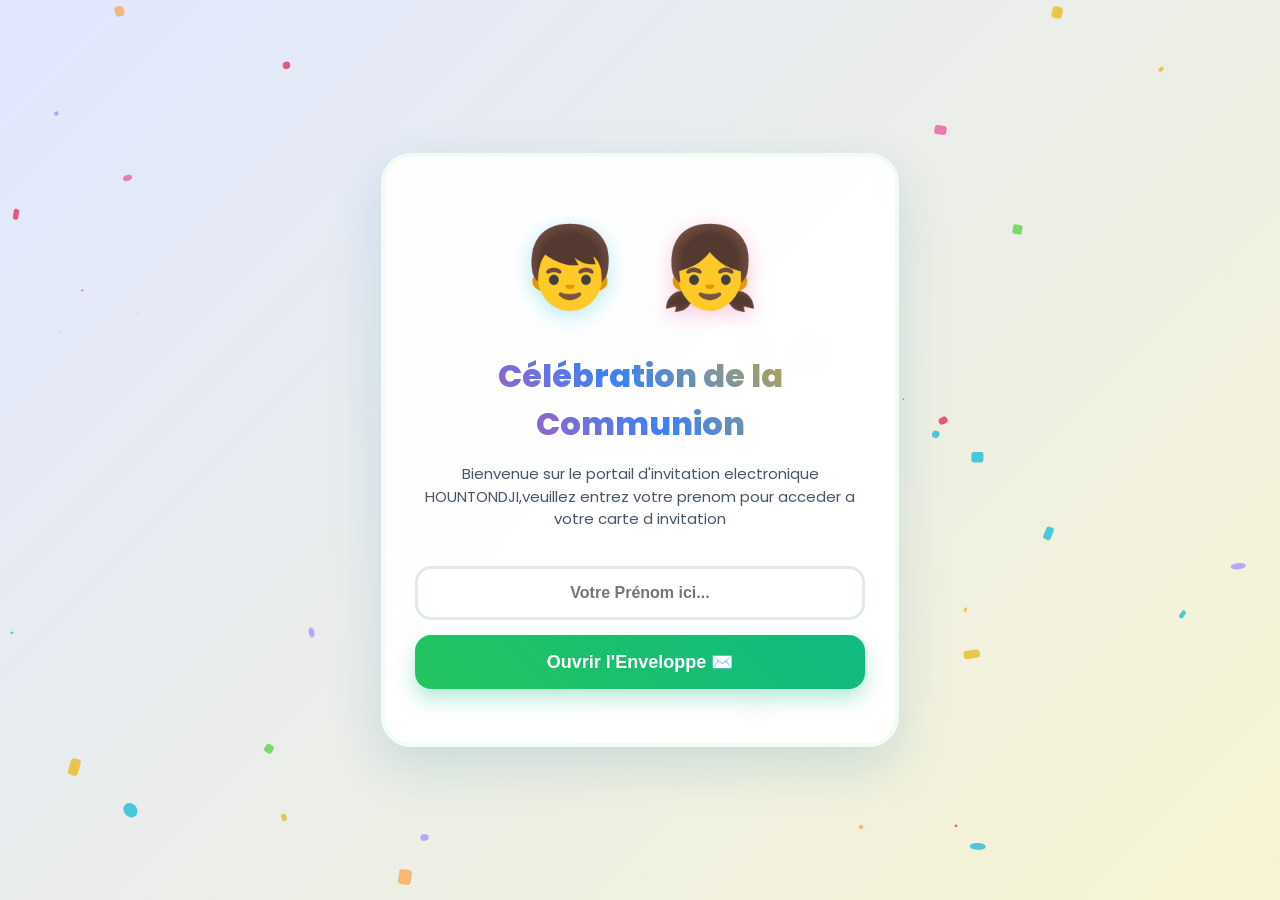
<file: index.html>
<!DOCTYPE html>
<html lang="fr">
<head>
    <meta charset="UTF-8">
    <meta name="viewport" content="width=device-width, initial-scale=1.0">
    <title>Bienvenue à la Communion</title>
    <link rel="stylesheet" href="style.css">
    <link href="https://fonts.googleapis.com/css2?family=Poppins:wght@300;400;600&family=Great+Vibes&display=swap" rel="stylesheet">
</head>
<body>

    <div class="login-container">
        <div class="animation-communion">
            <div class="mannequin-wrapper" id="boyWrapper" onclick="declencherAction('boy')">
                <div class="mannequin boy" id="boyIcon" style="font-size: 80px;">👦</div>
                <span class="bubble" id="boyBubble">Salut !</span>
            </div>
            
            <div class="mannequin-wrapper" id="girlWrapper" onclick="declencherAction('girl')">
                <div class="mannequin girl" id="girlIcon" style="font-size: 80px;">👧</div>
                <span class="bubble" id="girlBubble">Coucou !</span>
            </div>
        </div>

        <h1>Célébration de la Communion</h1>
        <p class="subtitle">Bienvenue sur le portail d'invitation electronique HOUNTONDJI,veuillez entrez votre prenom pour acceder a votre carte d invitation</p>
        
        <div class="form-group">
            <input type="text" id="guestName" placeholder="Votre Prénom ici..." autocomplete="off" oninput="reactionSaisie()">
            <button onclick="verifierEtOuvrir()">Ouvrir l'Enveloppe ✉️</button>
        </div>
        <p id="error-msg" class="error"></p>
    </div>

    <script>
        const urlParams = new URLSearchParams(window.location.search);
        const tokenValide = "VIP2026"; 

        if (localStorage.getItem('invitation_bloquee') === 'true') {
            document.body.innerHTML = "<div class='login-container'><h1>Accès Refusé</h1><p>Cette invitation est strictement personnelle.</p></div>";
        }

        // --- AMBIANCE FESTIVE : Générateur de confettis en arrière-plan ---
        function creerConfettis(nombre = 40) {
            const couleurs = ['#e11d48', '#06b6d4', '#eab308', '#4cd137', '#9c88ff', '#ff9f43', '#ec4899'];
            for (let i = 0; i < nombre; i++) {
                const confetti = document.createElement('div');
                confetti.style.position = 'fixed';
                confetti.style.width = Math.random() * 10 + 6 + 'px';
                confetti.style.height = Math.random() * 10 + 6 + 'px';
                confetti.style.backgroundColor = couleurs[Math.floor(Math.random() * couleurs.length)];
                confetti.style.top = Math.random() * 100 + 'vh';
                confetti.style.left = Math.random() * 100 + 'vw';
                confetti.style.borderRadius = Math.random() > 0.5 ? '50%' : '3px';
                confetti.style.opacity = '0.7';
                confetti.style.zIndex = '-1';
                confetti.style.pointerEvents = 'none';
                confetti.style.transform = `scale(${Math.random() * 1.2}) rotate(${Math.random() * 360}deg)`;
                confetti.style.transition = 'all 1s ease-out';
                confetti.classList.add('party-confetti');
                document.body.appendChild(confetti);
            }
        }
        
        creerConfettis(45);

        // 1. INTERACTIVITÉ : Quand on clique sur un mannequin
        function declencherAction(genre) {
            const icon = document.getElementById(`${genre}Icon`);
            const bubble = document.getElementById(`${genre}Bubble`);
            
            icon.classList.add('animation-clic');
            
            if(genre === 'boy') {
                bubble.innerText = "Bienvenue ! 🎉";
                bubble.style.opacity = "1";
            } else {
                bubble.innerText = "Danse avec moi ! ✨";
                bubble.style.opacity = "1";
            }

            setTimeout(() => {
                icon.classList.remove('animation-clic');
                bubble.style.opacity = "0";
            }, 1200);
        }

        // 2. INTERACTIVITÉ : Quand l'invité commence à taper son nom
        function reactionSaisie() {
            const nameInput = document.getElementById('guestName').value;
            const boyWrapper = document.getElementById('boyWrapper');
            const girlWrapper = document.getElementById('girlWrapper');
            const boyBubble = document.getElementById('boyBubble');
            const girlBubble = document.getElementById('girlBubble');

            if (nameInput.length > 0) {
                boyWrapper.style.transform = `translateX(20px) scale(1.15)`;
                girlWrapper.style.transform = `translateX(-20px) scale(1.15)`;
                
                boyBubble.innerText = "C'est toi ? 😍";
                girlBubble.innerText = "Vite, écris ! 👣";
                boyBubble.style.opacity = "1";
                girlBubble.style.opacity = "1";
            } else {
                boyWrapper.style.transform = `translateX(0) scale(1)`;
                girlWrapper.style.transform = `translateX(0) scale(1)`;
                boyBubble.style.opacity = "0";
                girlBubble.style.opacity = "0";
            }
        }

        // 3. VÉRIFICATION FINALE + EFFET DE FOLIE
        function verifierEtOuvrir() {
            const nameInput = document.getElementById('guestName').value.trim();
            const urlToken = urlParams.get('token');
            const errorMsg = document.getElementById('error-msg');

            if (urlToken !== tokenValide) {
                errorMsg.innerText = "Désolé, ce lien n'est pas officiel.";
                return;
            }

            if (nameInput.length < 2) {
                errorMsg.innerText = "Veuillez entrer votre prénom pour que les enfants vous ouvrent la porte.";
                return;
            }

            localStorage.setItem('guest_name', nameInput);
            localStorage.setItem('device_locked', 'true');

            creerConfettis(60);
            
            document.querySelectorAll('.party-confetti').forEach(c => {
                c.style.transform = `translateY(-100px) scale(1.5) rotate(720deg)`;
                c.style.opacity = '1';
            });

            document.querySelector('.login-container').style.transform = "scale(0) rotate(10deg)";
            document.querySelector('.login-container').style.opacity = "0";
            document.querySelector('.login-container').style.transition = "all 0.6s cubic-bezier(0.6, -0.28, 0.735, 0.045)";
            
            setTimeout(() => {
                window.location.href = "invitation.html";
            }, 600);
        }
    </script>
</body>
</html>
</file>
<file: style.css>
/* --- BASE & BACKDROP FESTIF DYNAMIQUE --- */
body {
    margin: 0;
    padding: 0;
    /* Un fond dégradé interactif qui bouge tout seul */
    background: linear-gradient(-45deg, #ffedfa, #e0f2fe, #fef9c3, #e0e7ff);
    background-size: 400% 400%;
    animation: gradientBg 10s ease infinite;
    font-family: 'Poppins', sans-serif;
    display: flex;
    justify-content: center;
    align-items: center;
    min-height: 100vh;
    color: #1e293b;
    overflow-x: hidden;
}

@keyframes gradientBg {
    0% { background-position: 0% 50%; }
    50% { background-position: 100% 50%; }
    100% { background-position: 0% 50%; }
}

/* --- LE CONTENEUR DES CARTES MAGIQUES --- */
.login-container, .card-container {
    background: rgba(255, 255, 255, 0.95);
    padding: 40px 30px;
    border-radius: 30px;
    box-shadow: 0 20px 50px rgba(3, 105, 161, 0.15);
    border: 4px solid #f0fdf4;
    text-align: center;
    max-width: 450px;
    width: 90%;
    backdrop-filter: blur(10px);
    position: relative;
    animation: popIn 0.6s cubic-bezier(0.175, 0.885, 0.32, 1.275);
}

@keyframes popIn {
    from { transform: scale(0.8); opacity: 0; }
    to { transform: scale(1); opacity: 1; }
}

/* --- TYPOGRAPHIE ET TITRES TRÈS COLORÉS --- */
h1 {
    font-size: 32px;
    font-weight: 800;
    background: linear-gradient(45deg, #ec4899, #3b82f6, #eab308);
    -webkit-background-clip: text;
    -webkit-text-fill-color: transparent;
    margin-bottom: 10px;
}

.angel-title {
    font-family: 'Great Vibes', cursive;
    font-size: 55px;
    background: linear-gradient(45deg, #b45309, #db2777);
    -webkit-background-clip: text;
    -webkit-text-fill-color: transparent;
    margin: 0;
}

.subtitle {
    font-size: 15px;
    color: #475569;
    line-height: 1.5;
}

.welcome-guest {
    font-size: 22px;
    color: #2563eb;
    font-weight: 600;
}

/* --- ZONE DES MANNEQUINS REINES DE LA FÊTE --- */
.animation-communion {
    display: flex;
    justify-content: center;
    gap: 40px;
    font-size: 75px; /* Plus grands et bien plus visibles ! */
    margin-bottom: 25px;
    margin-top: 10px;
}

/* Conteneur individuel pour gérer le mouvement de rapprochement */
.mannequin-wrapper {
    position: relative;
    cursor: pointer;
    transition: transform 0.4s cubic-bezier(0.175, 0.885, 0.32, 1.275);
}

/* Animation de groove automatique : ils s'ambiancent déjà tout seuls ! */
.mannequin {
    display: inline-block;
}

.boy { 
    color: #06b6d4; 
    animation: grooveBoy 1.5s infinite ease-in-out; 
    filter: drop-shadow(0 5px 10px rgba(6, 182, 212, 0.3));
}
.girl { 
    color: #ec4899; 
    animation: grooveGirl 1.5s infinite ease-in-out;
    filter: drop-shadow(0 5px 10px rgba(236, 72, 153, 0.3));
}

@keyframes grooveBoy {
    0%, 100% { transform: translateY(0) rotate(-5deg) scale(1); }
    50% { transform: translateY(-20px) rotate(10deg) scale(1.1); color: #3b82f6; }
}

@keyframes grooveGirl {
    0%, 100% { transform: translateY(-15px) rotate(5deg) scale(1.1); color: #f43f5e; }
    50% { transform: translateY(0) rotate(-10deg) scale(1); }
}

/* --- BULLES DE DIALOGUE POP-UP POP & FLASHY --- */
.bubble {
    position: absolute;
    top: -45px;
    left: 50%;
    transform: translateX(-50%);
    background: linear-gradient(45deg, #1d4ed8, #ec4899);
    color: white;
    font-size: 14px;
    font-weight: bold;
    padding: 6px 14px;
    border-radius: 20px;
    opacity: 0;
    transition: all 0.3s ease, top 0.3s ease;
    white-space: nowrap;
    pointer-events: none;
    box-shadow: 0 5px 15px rgba(236, 72, 153, 0.4);
}

/* Petite flèche en bas de la bulle */
.bubble::after {
    content: '';
    position: absolute;
    bottom: -5px;
    left: 50%;
    transform: translateX(-50%);
    border-width: 5px 5px 0;
    border-style: solid;
    border-color: #ec4899 transparent;
}

/* SUPER ANIMATION AU CLIC (Mode Breakdance / Vrillement total) */
.animation-clic {
    animation: breakdance 1.2s cubic-bezier(0.68, -0.55, 0.265, 1.55) !important;
}

@keyframes breakdance {
    0% { transform: scale(1) rotate(0deg); }
    25% { transform: scale(1.4) rotate(-35deg) translateY(-30px); }
    50% { transform: scale(1.2) rotate(390deg); }
    75% { transform: scale(1.4) rotate(330deg) translateY(-20px); }
    100% { transform: scale(1) rotate(360deg); }
}

/* --- FORMULAIRE & INPUTS EN FÊTE --- */
.form-group input {
    width: 100%;
    padding: 15px 20px;
    margin: 20px 0 15px 0;
    border: 3px solid #e2e8f0;
    border-radius: 16px;
    box-sizing: border-box;
    font-size: 16px;
    font-weight: 600;
    text-align: center;
    transition: all 0.3s;
}

.form-group input:focus {
    border-color: #3b82f6;
    outline: none;
    box-shadow: 0 0 15px rgba(59, 130, 246, 0.25);
    background-color: #f8fafc;
}

/* BOUTON ÉNERGÉTIQUE AVEC EFFET PULSE */
button {
    background: linear-gradient(45deg, #22c55e, #10b981);
    color: white;
    border: none;
    padding: 16px 30px;
    border-radius: 16px;
    cursor: pointer;
    font-size: 18px;
    font-weight: bold;
    width: 100%;
    box-shadow: 0 10px 20px rgba(16, 185, 129, 0.3);
    transition: all 0.3s;
    animation: pulseBtn 2s infinite;
}

button:hover {
    background: linear-gradient(45deg, #16a34a, #059669);
    transform: translateY(-2px);
    box-shadow: 0 15px 25px rgba(16, 185, 129, 0.4);
}

@keyframes pulseBtn {
    0% { transform: scale(1); }
    50% { transform: scale(1.03); box-shadow: 0 10px 25px rgba(16, 185, 129, 0.5); }
    100% { transform: scale(1); }
}

.error { 
    color: #ef4444; 
    font-size: 14px; 
    font-weight: 600;
    margin-top: 12px; 
}

/* --- COMPTE À REBOURS AVEC GLOW LUMINEUX --- */
.countdown-container h3 {
    font-size: 16px;
    color: #64748b;
    text-transform: uppercase;
    letter-spacing: 1px;
    margin-bottom: 5px;
    margin-top: 15px;
}

.countdown-container #countdown {
    font-size: 26px;
    font-weight: 800;
    color: #ffffff;
    background: linear-gradient(135deg, #1e3a8a 0%, #3b82f6 100%);
    padding: 12px 25px;
    border-radius: 16px;
    display: inline-block;
    box-shadow: 0 10px 20px rgba(59, 130, 246, 0.3);
    letter-spacing: 1px;
}

/* ==========================================================
   AJOUTS : STYLE EXCLUSIF POUR LA CARTE D'INVITATION SACRÉE
   ========================================================== */

/* Arrière-plan étoilé flottant */
.stars-container {
    position: fixed;
    top: 0;
    left: 0;
    width: 100vw;
    height: 100vh;
    pointer-events: none;
    z-index: 0;
}

.star-twinkle {
    position: absolute;
    width: 4px;
    height: 4px;
    background: #eab308;
    border-radius: 50%;
    box-shadow: 0 0 10px #fde047, 0 0 20px #fde047;
    animation: pulseStar 2s infinite ease-in-out;
}

@keyframes pulseStar {
    0%, 100% { opacity: 0.2; transform: scale(0.6); }
    50% { opacity: 1; transform: scale(1.3); }
}

/* Style de la carte d'invitation principale */
.main-card {
    z-index: 10;
    border: 3px solid #fef08a !important; /* Bordure dorée lumineuse */
    background: linear-gradient(to bottom, #ffffff, #fffbeb) !important;
}

/* Étoiles décoratives fixes aux angles de la carte */
.corner-stars {
    position: absolute;
    font-size: 20px;
    color: #eab308;
    text-shadow: 0 0 8px rgba(234, 179, 8, 0.5);
    animation: floatStars 3s infinite ease-in-out;
}
.top-left { top: 15px; left: 15px; }
.top-right { top: 15px; right: 15px; }
.bottom-left { bottom: 15px; left: 15px; }
.bottom-right { bottom: 15px; right: 15px; }

@keyframes floatStars {
    0%, 100% { transform: translateY(0); }
    50% { transform: translateY(-5px); }
}

/* Conteneur Image de Jésus-Christ */
.sacred-image-container {
    position: relative;
    width: 130px;
    height: 130px;
    margin: 0 auto 15px auto;
    border-radius: 50%;
}

.sacred-img {
    width: 100%;
    height: 100%;
    object-fit: cover;
    border-radius: 50%;
    border: 4px solid #eab308;
    box-shadow: 0 8px 20px rgba(180, 83, 9, 0.2);
}

/* AJOUT : ANIMATION DE RESPIRATION CÉLESTE POUR L'IMAGE DE JÉSUS */
.animated-jesus {
    animation: breathingJesus 4s infinite ease-in-out;
}

@keyframes breathingJesus {
    0%, 100% { transform: scale(1); }
    50% { transform: scale(1.05); box-shadow: 0 10px 25px rgba(234, 179, 8, 0.4); }
}

/* Halo doré spirituel derrière Jésus */
.gold-halo {
    position: absolute;
    top: -5px; left: -5px; right: -5px; bottom: -5px;
    border-radius: 50%;
    z-index: -1;
}

/* AJOUT : ANIMATION SCINTILLANTE DU HALO DORÉ */
.dynamic-halo {
    animation: goldGlow 4s infinite ease-in-out;
}

@keyframes goldGlow {
    0%, 100% { box-shadow: 0 0 20px #fde047; opacity: 0.6; }
    50% { box-shadow: 0 0 40px #fde047, 0 0 60px #fdba74; opacity: 0.9; }
}

/* Boîte du Symbole de la Communion (Adaptée pour les émojis) */
.communion-symbol-box {
    position: relative;
    width: 100%;
    max-width: 280px;
    height: 110px;
    margin: 15px auto;
    border-radius: 16px;
    overflow: hidden;
    border: 2px dashed #fef08a;
}

.symbol-img {
    width: 100%;
    height: 100%;
    object-fit: cover;
}

.sparkles-overlay {
    position: absolute;
    bottom: 5px;
    left: 0; right: 0;
    color: #b45309;
    font-size: 16px;
    font-weight: bold;
    text-shadow: 0 1px 2px rgba(255, 255, 255, 0.8);
}

.guest-highlight {
    color: #b45309;
    font-weight: 800;
}

.details {
    font-size: 15px;
    line-height: 1.6;
    color: #475569;
    margin: 15px 0;
}

/* Section de la carte Leaflet */
.map-section {
    margin-top: 20px;
}

.map-section h3 {
    font-size: 16px;
    color: #1e3a8a;
    margin-bottom: 10px;
}
</file>
